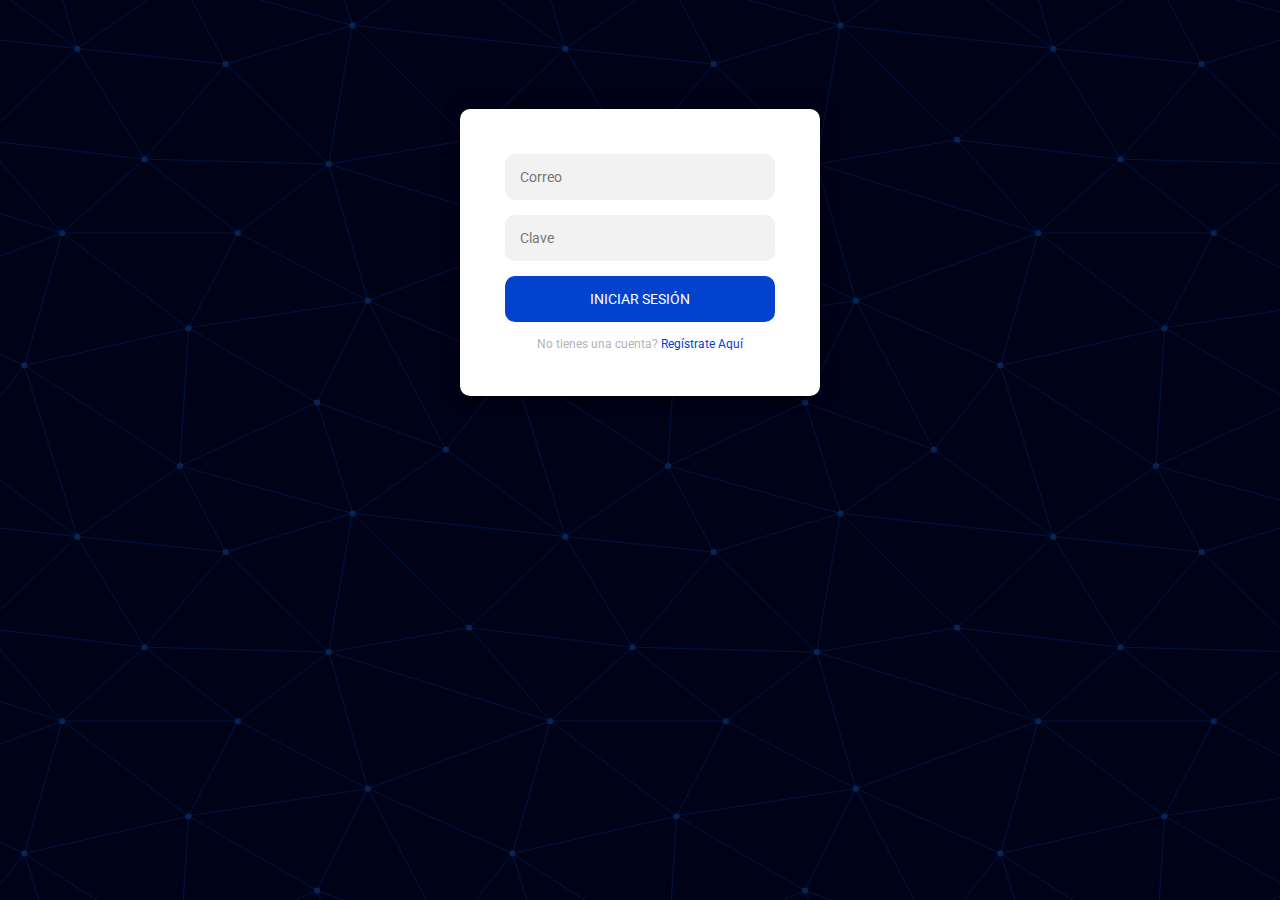
<file: resources/index.html>
<!DOCTYPE html>
<html lang="en">
<head>
    <meta charset="UTF-8">
    <meta name="viewport" content="width=device-width, initial-scale=1.0">
    <title>Ingreso</title>
    <script src="https://code.jquery.com/jquery-3.7.0.min.js"></script>
    <link rel="stylesheet" href="../resources/css/style.css">
</head>
<body>
    <div class="login-page">
        <div class="form">
          <form class="register-form" id="signForm">
            <input type="text" placeholder="Nombres*"/>
            <input type="text" placeholder="Apellidos*"/>
            <input type="text" placeholder="Correo*"/>
            <label>Tipo*</label>
            <select class="form-select">
              <option value="1">V</option>
              <option value="2">E</option>
            </select>
            <input type="number" placeholder="Cedula*"/>
            <input type="password" placeholder="Clave*"/>
            <input type="password" placeholder="Confirmar clave*"/>
            <button>Crear cuenta</button>
            <p class="message">Tienes una cuenta registrada? <a href="#" id="logButton">Inicia sesión</a></p>
          </form>
          <form class="login-form" id="logForm">
            <input type="text" placeholder="Correo"/>
            <input type="password" placeholder="Clave"/>
            <button>Iniciar sesión</button>
            <p class="message">No tienes una cuenta? <a href="#" id="signButton">Regístrate Aquí</a></p>
          </form>
        </div>
      </div>
      <script src="./javascript/utility.js"></script>
</body>
</html>
</file>
<file: resources/css/style.css>
@import url(https://fonts.googleapis.com/css?family=Roboto:300);

.login-page {
  width: 360px;
  padding: 8% 0 0;
  margin: auto;
}
.form {
  position: relative;
  z-index: 1;
  background: #FFFFFF;
  border-radius: 10px;
  max-width: 360px;
  margin: 0 auto 100px;
  padding: 45px;
  text-align: center;
  box-shadow: 0 0 20px 0 rgba(0, 0, 0, 0.2), 0 5px 5px 0 rgba(0, 0, 0, 0.24);
}
.form input {
  font-family: "Roboto", sans-serif;
  outline: 0;
  background: #f2f2f2;
  width: 100%;
  border-radius: 10px;
  border: 0;
  margin: 0 0 15px;
  padding: 15px;
  box-sizing: border-box;
  font-size: 14px;
}
.form button {
  font-family: "Roboto", sans-serif;
  text-transform: uppercase;
  outline: 0;
  background: #0242cc;
  border-radius: 10px;
  width: 100%;
  border: 0;
  padding: 15px;
  color: #FFFFFF;
  font-size: 14px;
  -webkit-transition: all 0.3 ease;
  transition: all 0.3 ease;
  cursor: pointer;
}
.form button:hover,.form button:active,.form button:focus {
  background: #0242cc;
}
.form .message {
  margin: 15px 0 0;
  color: #b3b3b3;
  font-size: 12px;
}
.form .message a {
  color: #0242cc;
  text-decoration: none;
}
.form .register-form {
  display: none;
}
.container {
  position: relative;
  z-index: 1;
  max-width: 300px;
  margin: 0 auto;
}
.container:before, .container:after {
  content: "";
  display: block;
  clear: both;
}
.container .info {
  margin: 50px auto;
  text-align: center;
}
.container .info h1 {
  margin: 0 0 15px;
  padding: 0;
  font-size: 36px;
  font-weight: 300;
  color: #1a1a1a;
}
.container .info span {
  color: #4d4d4d;
  font-size: 12px;
}
.container .info span a {
  color: #000000;
  text-decoration: none;
}
.container .info span .fa {
  color: #EF3B3A;
}
body {background-color: #000217;
  background-image: url("data:image/svg+xml,%3Csvg xmlns='http://www.w3.org/2000/svg' width='488' height='488' viewBox='0 0 800 800'%3E%3Cg fill='none' stroke='%23001444' stroke-width='1.5'%3E%3Cpath d='M769 229L1037 260.9M927 880L731 737 520 660 309 538 40 599 295 764 126.5 879.5 40 599-197 493 102 382-31 229 126.5 79.5-69-63'/%3E%3Cpath d='M-31 229L237 261 390 382 603 493 308.5 537.5 101.5 381.5M370 905L295 764'/%3E%3Cpath d='M520 660L578 842 731 737 840 599 603 493 520 660 295 764 309 538 390 382 539 269 769 229 577.5 41.5 370 105 295 -36 126.5 79.5 237 261 102 382 40 599 -69 737 127 880'/%3E%3Cpath d='M520-140L578.5 42.5 731-63M603 493L539 269 237 261 370 105M902 382L539 269M390 382L102 382'/%3E%3Cpath d='M-222 42L126.5 79.5 370 105 539 269 577.5 41.5 927 80 769 229 902 382 603 493 731 737M295-36L577.5 41.5M578 842L295 764M40-201L127 80M102 382L-261 269'/%3E%3C/g%3E%3Cg fill='%23022755'%3E%3Ccircle cx='769' cy='229' r='5'/%3E%3Ccircle cx='539' cy='269' r='5'/%3E%3Ccircle cx='603' cy='493' r='5'/%3E%3Ccircle cx='731' cy='737' r='5'/%3E%3Ccircle cx='520' cy='660' r='5'/%3E%3Ccircle cx='309' cy='538' r='5'/%3E%3Ccircle cx='295' cy='764' r='5'/%3E%3Ccircle cx='40' cy='599' r='5'/%3E%3Ccircle cx='102' cy='382' r='5'/%3E%3Ccircle cx='127' cy='80' r='5'/%3E%3Ccircle cx='370' cy='105' r='5'/%3E%3Ccircle cx='578' cy='42' r='5'/%3E%3Ccircle cx='237' cy='261' r='5'/%3E%3Ccircle cx='390' cy='382' r='5'/%3E%3C/g%3E%3C/svg%3E");
  font-family: "Roboto", sans-serif;
  -webkit-font-smoothing: antialiased;
  -moz-osx-font-smoothing: grayscale;      
}
</file>
